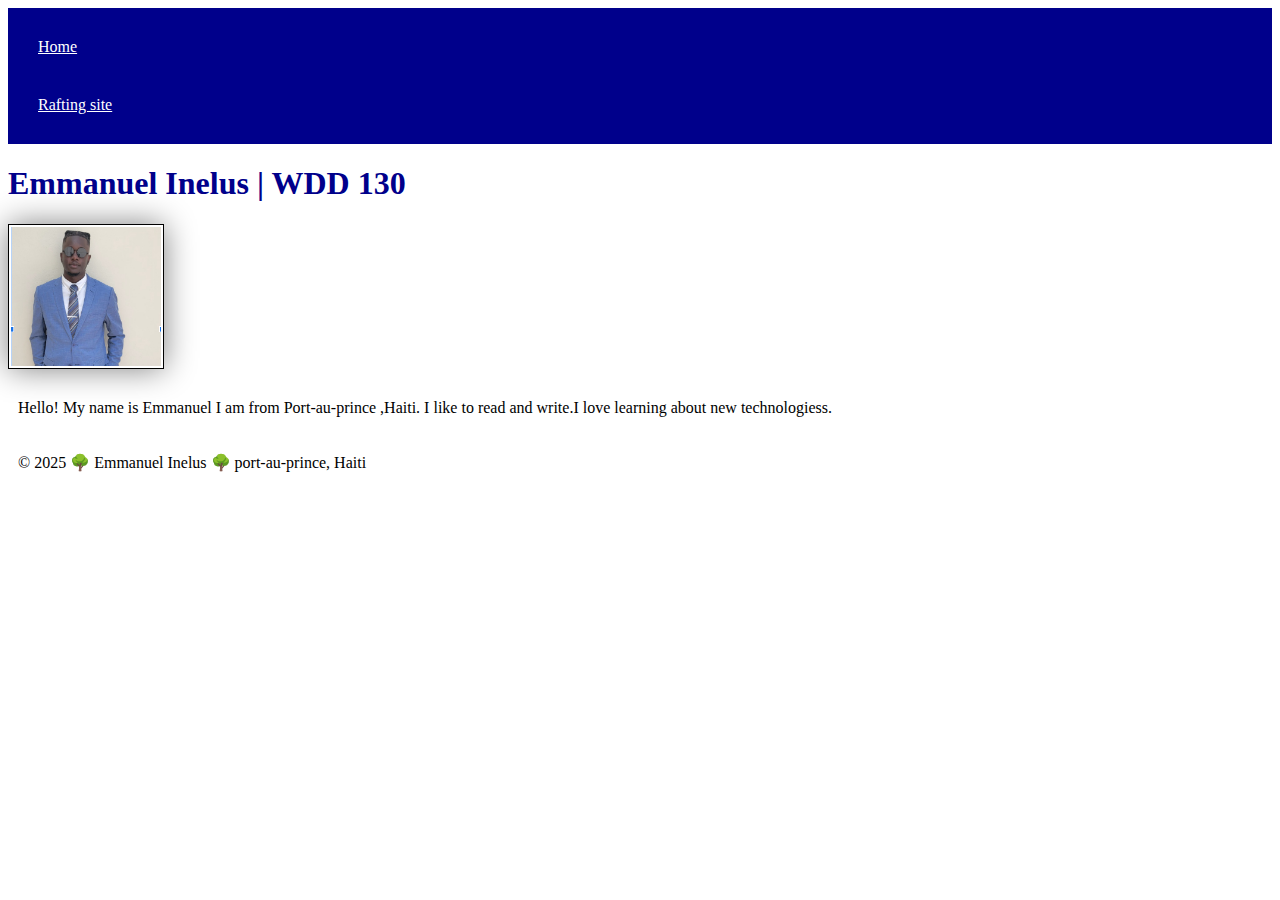
<file: index.html>
<!DOCTYPE html>


<head>
    <link rel="stylesheet" href="styles/styles.css">
    <meta charset="utf-8">
    <meta name="viewport " content="width=device-width,initial-scale=1.0">
    <title>Emmanuel Inelus | WDD 130</title>


</head>


<body>
    <header>
        <nav>
            <a href="#">Home </a>
            <a href="wwr/">Rafting site</a>


        </nav>
    </header>
    <main>
        <h1>Emmanuel Inelus | WDD 130</h1>
        <img src="images/profile.jpg" alt="Hello ,my name is Emmanuel Inelus" width="200">
        <p>Hello! My name is Emmanuel I am from Port-au-prince ,Haiti. I like to read and write.I love learning about
            new technologiess.</p>


    </main>
    <footer>
        <p>© 2025 🌳 Emmanuel Inelus 🌳 port-au-prince, Haiti </p>
    </footer>
</body>
</file>
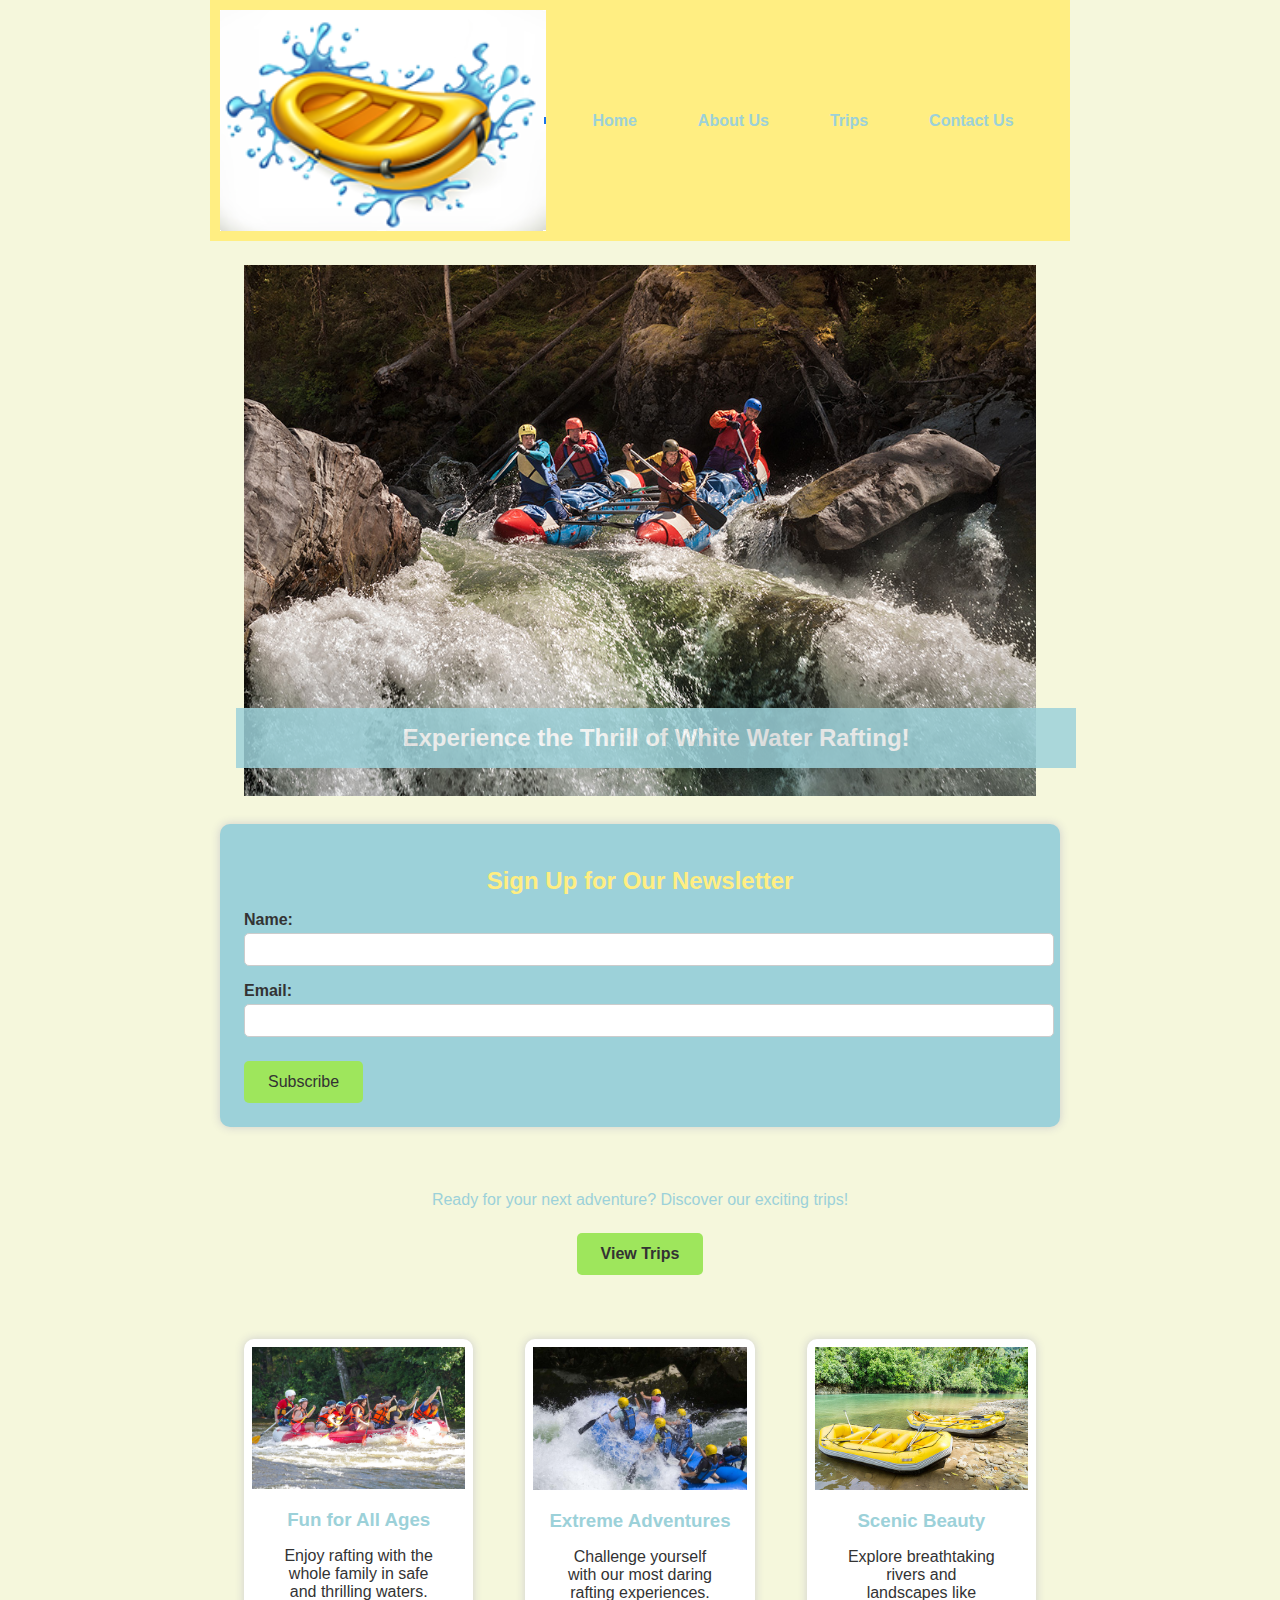
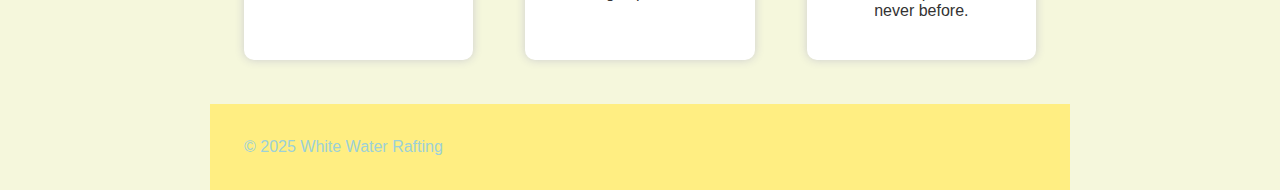
<file: wwr/index.html>
<!DOCTYPE html>
<html lang="en">

<head>
  <meta charset="UTF-8">
  <meta name="viewport" content="width=device-width, initial-scale=1.0">
  <title>White Water Rafting - Home</title>
  <link rel="stylesheet" href="styles/rafting.css">
</head>

<body>
  <header>
    <img src="images/wwr-logo.png" alt="White Water Rafting Logo" class="logo">
    <nav>
      <a href="index.html">Home</a>
      <a href="about.html">About Us</a>
      <a href="trips.html">Trips</a>
      <a href="contact.html">Contact Us</a>
    </nav>
  </header>

  <main>

    <section class="hero">
      <img src="images/hero.jpg" alt="Rafting Adventure" class="hero-image">
      <h1 class="hero-text">Experience the Thrill of White Water Rafting!</h1>
    </section>


    <section class="newsletter">
      <h2>Sign Up for Our Newsletter</h2>
      <form>
        <label for="name">Name:</label>
        <input type="text" id="name" name="name" required>

        <label for="email">Email:</label>
        <input type="email" id="email" name="email" required>

        <button type="submit">Subscribe</button>
      </form>
    </section>


    <section class="cta">
      <p>Ready for your next adventure? Discover our exciting trips!</p>
      <a href="trips.html" class="btn">View Trips</a>
    </section>


    <section class="grid">
      <article>
        <img src="images/family.jpg" alt="Family Rafting">
        <h3>Fun for All Ages</h3>
        <p>Enjoy rafting with the whole family in safe and thrilling waters.</p>
      </article>
      <article>
        <img src="images/extreme.jpg" alt="Extreme Rafting">
        <h3>Extreme Adventures</h3>
        <p>Challenge yourself with our most daring rafting experiences.</p>
      </article>
      <article>
        <img src="images/nature.jpg" alt="Beautiful Nature">
        <h3>Scenic Beauty</h3>
        <p>Explore breathtaking rivers and landscapes like never before.</p>
      </article>
    </section>
  </main>

  <footer>
    <p>&copy; 2025 White Water Rafting </p>

  </footer>
</body>

</html>
</file>
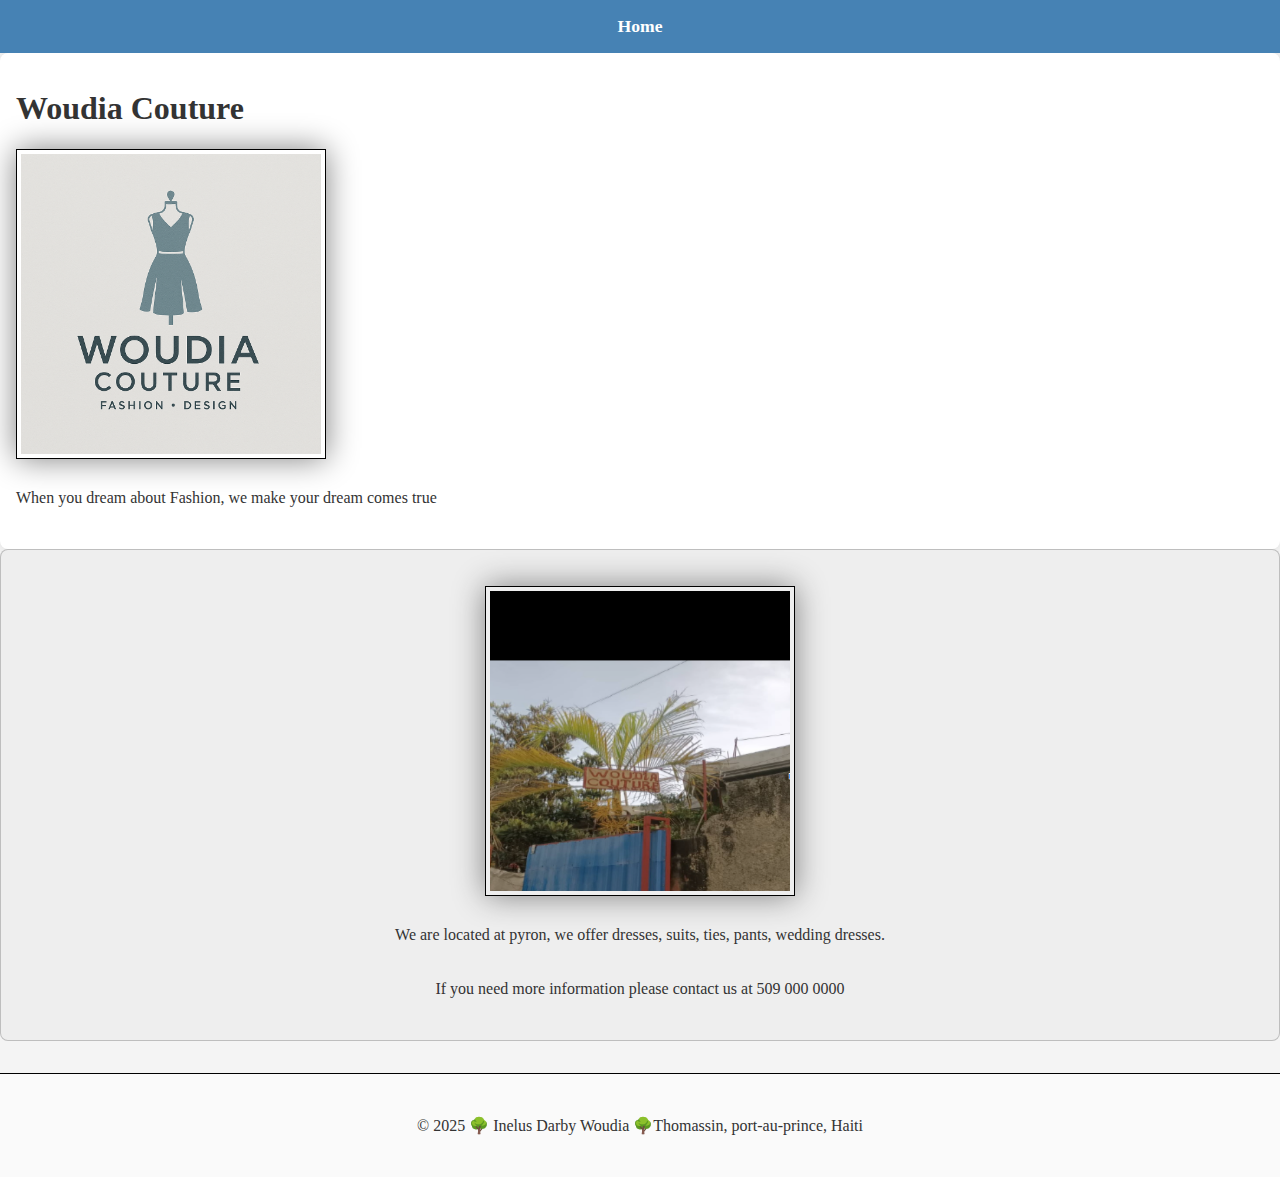
<file: Woodweb/woodweb.html>
<!DOCTYPE html>


<head>
    <link rel="stylesheet" href="styles/wood.css">
    <meta charset="utf-8">
    <meta name="viewport " content="width=device-width,initial-scale=1.0">
    <title>Woudia Couture </title>
    <meta name="description" content=" Woudia's Couture Website ">
    <meta name="author" content ="Woudia Darby ">
</head>
<body>
    <header>
        <nav>
            <a href="#">Home </a>
            

        </nav>
    </header>
    <main>
        <h1>Woudia Couture </h1>
        <img src="images/woodlogo.png" alt="Logo" width="200">
        <p>When you dream about Fashion, we make your dream comes true</p>


    </main>
    <aside>
        <h2></h2>
        <img src="images/pyron.png" alt="Pyron">
        <p> We are located at pyron, we offer dresses, suits, ties, pants, wedding dresses.</p> 
          <p>  If you need more information please contact us at  509 000 0000</p>
        
    </aside>
    <footer>
        <p>© 2025 🌳 Inelus Darby Woudia 🌳Thomassin, port-au-prince, Haiti </p>
    </footer>
</body>
</file>
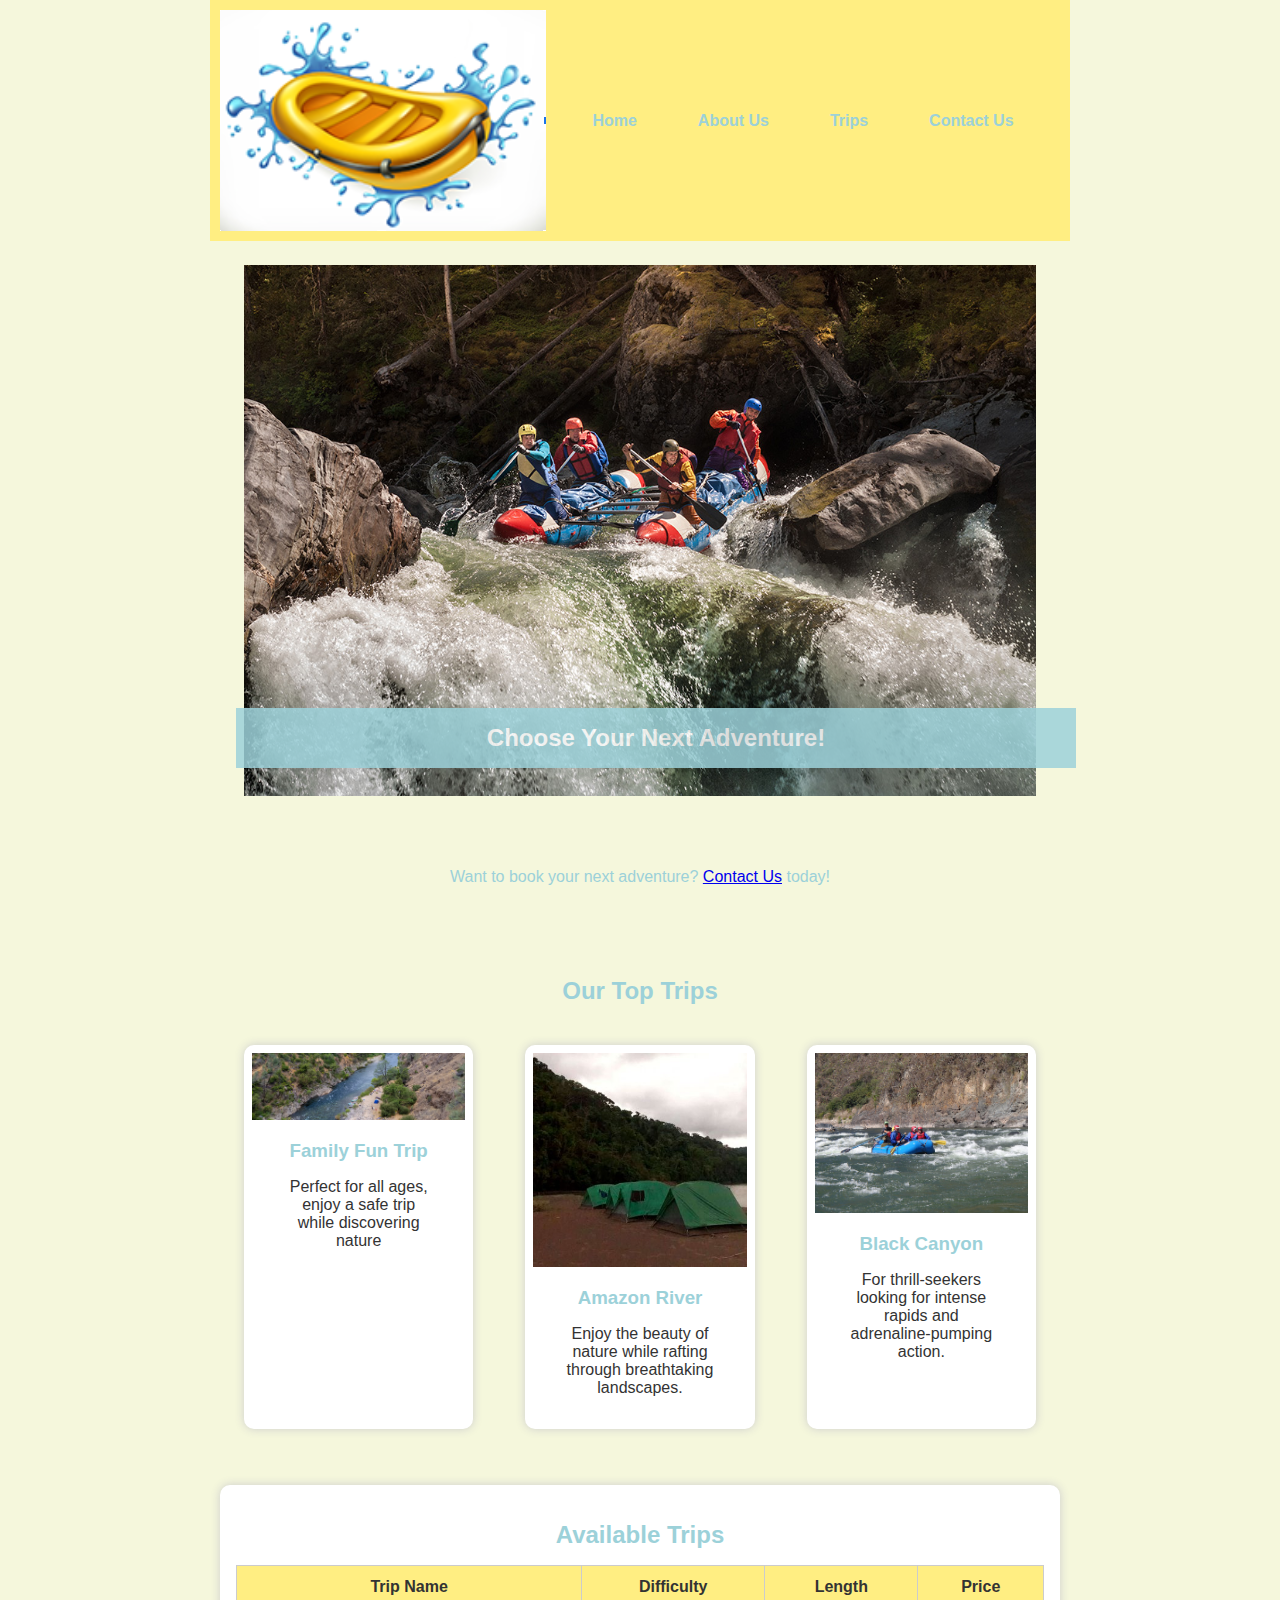
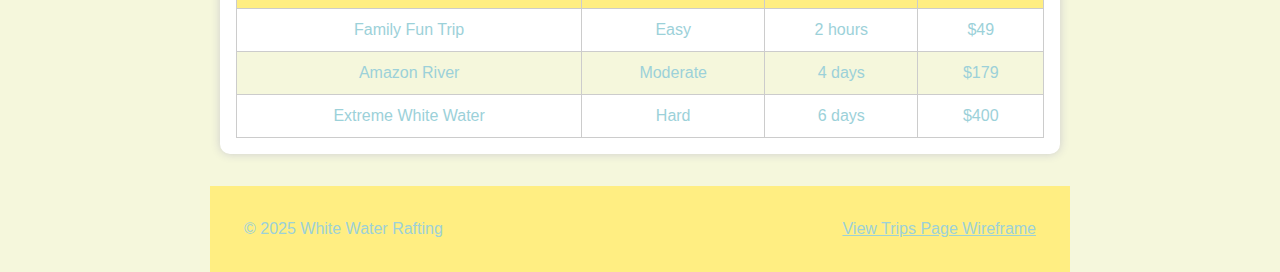
<file: wwr/trips.html>
<!DOCTYPE html>
<html lang="en">

<head>
  <meta charset="UTF-8">
  <meta name="viewport" content="width=device-width, initial-scale=1.0">
  <title>White Water Rafting - Trips</title>
  <meta name="description" content="Explore exciting White Water Rafting trips. ">
  <link rel="stylesheet" href="styles/rafting.css">
</head>

<body>
  <header>
    <img src="images/wwr-logo.png" alt="White Water Rafting Logo" class="logo">
    <nav>
      <a href="index.html">Home</a>
      <a href="about.html">About Us</a>
      <a href="trips.html">Trips</a>
      <a href="contact.html">Contact Us</a>
    </nav>
  </header>

  <main>
    <section class="hero">
      <img src="images/hero.jpg" alt="Rafting Adventure" class="hero-image">
      <h1 class="hero-text">Choose Your Next Adventure!</h1>
    </section>

    
    <section class="cta">
      <p>Want to book your next adventure? <a href="contact.html">Contact Us</a> today!</p>
    </section>

    
    <section class="trips">
      <h2>Our Top Trips</h2>
      <div class="trip-grid">
        <article>
          <img src="images/trip1.png" alt="Forest Camping ">
          <h3>Family Fun Trip</h3>
          <p>Perfect for all ages, enjoy a safe trip while discovering nature </p>
        </article>
        <article>
          <img src="images/trip2.jpg" alt="Amazon River ">
          <h3>Amazon River </h3>
          <p>Enjoy the beauty of nature while rafting through breathtaking landscapes.</p>
        </article>
        <article>
          <img src="images/trip3.jpg" alt="Black Canyon ">
          <h3>Black Canyon </h3>
          <p>For thrill-seekers looking for intense rapids and adrenaline-pumping action.</p>
        </article>
      </div>
    </section>

    
    <section class="trip-table">
      <h2>Available Trips</h2>
      <table>
        <thead>
          <tr>
            <th>Trip Name</th>
            <th>Difficulty</th>
            <th>Length</th>
            <th>Price</th>
          </tr>
        </thead>
        <tbody>
          <tr>
            <td>Family Fun Trip</td>
            <td>Easy</td>
            <td>2 hours</td>
            <td>$49</td>
          </tr>
          <tr>
            <td>Amazon River </td>
            <td>Moderate</td>
            <td>4 days </td>
            <td>$179</td>
          </tr>
          <tr>
            <td>Extreme White Water</td>
            <td>Hard</td>
            <td>6 days </td>
            <td>$400</td>
          </tr>
        </tbody>
      </table>
    </section>
  </main>

  <footer>
    <p>&copy; 2025 White Water Rafting</p>
    <p><a href="images/trip-wireframe.png" target="wireframe ">View Trips Page Wireframe</a></p>
  </footer>
</body>

</html>
</file>
<file: styles/styles.css>
nav{background-color: darkblue;
    padding: 10px;
}
nav a {color: white;
display: block;
padding: 20px;}

h1{color: darkblue;}

img{width: 150px;
height: auto;
border: 1px solid black;
padding: 2px;
box-shadow: 0 0 30px gray;}

p{
    padding: 10px;
}
</file>
<file: wwr/styles/rafting.css>
:root {
    --primary-color: #FFEE82;
    --secondary-color: #F5F7DC;
    --accent1-color: #9CD1D9;
    --accent2-color: #9EE65C;
    --heading-font: "Roboto", sans-serif;
    --body-font: "Open Sans", sans-serif;
}


body {
    font-family: var(--body-font);
    color: var(--accent1-color);
    background-color: var(--secondary-color);
    margin: 0;
}

header, main, footer {
    width: 840px;
    margin: 0 auto;
}

h1, h2 {
    font-family: var(--heading-font);
    color: var(--primary-color);
}

p, section, article {
    margin: 16px;
    padding: 8px;
}


header {
    display: grid;
    grid-template-columns: auto 1fr;
    align-items: center;
    background-color: var(--primary-color);
    color: var(--accent1-color);
    padding: 10px;
}


nav {
    display: flex;
    justify-content: space-around;
    gap: 16px;
    margin: 16px;
    padding: 8px;
}

nav a {
    text-decoration: none;
    color: var(--accent1-color);
    font-weight: bold;
}

nav a:hover {
    color: var(--accent2-color);
}


.hero {
    position: relative;
}

.hero img {
    display: block;
    width: 100%;
    height: auto;
}

.hero-text {
    position: absolute;
    bottom: 20px;
    left: 0;
    width: 100%;
    padding: 16px;
    text-align: center;
    opacity: 0.85;
    background-color: var(--accent1-color);
    color: #fff;
    font-size: 1.5rem;
    font-weight: bold;
}


.newsletter {
    background-color: var(--accent1-color);
    padding: 1.5rem;
    border-radius: 10px;
    box-shadow: 0 0 10px #ccc;
    margin: 20px 0;
}

.newsletter h2 {
    text-align: center;
    margin-bottom: 1rem;
}

.newsletter form label {
    display: block;
    margin-top: 1rem;
    font-weight: bold;
    color: #333;
}

.newsletter form input[type="text"],
.newsletter form input[type="email"] {
    width: 100%;
    padding: 0.5rem;
    margin-top: 0.25rem;
    border: 1px solid #ccc;
    border-radius: 5px;
}

.newsletter form button {
    margin-top: 1.5rem;
    background-color: var(--accent2-color);
    color: #333;
    border: none;
    padding: 0.75rem 1.5rem;
    border-radius: 5px;
    font-size: 1rem;
    cursor: pointer;
}

.newsletter form button:hover {
    background-color: #c0f280;
}


.cta {
    text-align: center;
    margin: 2rem 0;
}

.cta .btn {
    display: inline-block;
    background-color: var(--accent2-color);
    color: #333;
    padding: 0.75rem 1.5rem;
    border-radius: 5px;
    font-weight: bold;
    text-decoration: none;
}

.cta .btn:hover {
    background-color: #c0f280;
}


.grid {
    display: grid;
    grid-template-columns: repeat(auto-fit, minmax(250px, 1fr));
    gap: 20px;
    margin: 20px 0;
}

.grid article {
    background-color: #fff;
    border-radius: 10px;
    overflow: hidden;
    box-shadow: 0 0 10px #ccc;
    text-align: center;
}

.grid article img {
    width: 100%;
    height: auto;
}

.grid article h3 {
    margin: 1rem 0 0.5rem;
    color: var(--accent1-color);
}

.grid article p {
    padding: 0 1rem 1rem;
    color: #333;
}


.adventure-gallery {
    display: flex;
    justify-content: space-between;
    gap: 12px;
    flex-wrap: wrap;
}

.adventure-gallery figure {
    text-align: center;
    width: 150px;
}

.adventure-gallery img {
    width: 100%;
    height: auto;
}


.employee-section {
    display: flex;
    justify-content: space-around;
    margin-top: 2rem;
    flex-wrap: wrap;
    gap: 1rem;
}

.employee {
    text-align: center;
    max-width: 200px;
}

.employee img {
    width: 100%;
    height: auto;
    border-radius: 10px;
    box-shadow: 0 0 10px #aaa;
}

.employee figcaption {
    margin-top: 0.5rem;
    font-weight: 600;
}


footer {
    display: flex;
    justify-content: space-between;
    align-items: center;
    background-color: var(--primary-color);
    padding: 10px;
}

footer nav.socialmedia {
    display: flex;
    gap: 10px;
    margin-left: auto;
}

footer nav.socialmedia img {
    width: 30px;
    height: 30px;
}

.socialmedia a {
    text-decoration: none;
}


@media (max-width: 768px) {
    header, main, footer {
        width: 100%;
    }

    .employee-section {
        flex-direction: column;
        align-items: center;
    }

    nav {
        flex-direction: column;
        align-items: center;
    }

    .adventure-gallery {
        justify-content: center;
    }
}




.trips {
    margin: 2rem 0;
}

.trips h2 {
    text-align: center;
    color: var(--accent1-color);
    margin-bottom: 1.5rem;
}

.trip-grid {
    display: grid;
    grid-template-columns: repeat(auto-fit, minmax(250px, 1fr));
    gap: 20px;
}

.trip-grid article {
    background-color: #fff;
    border-radius: 10px;
    overflow: hidden;
    box-shadow: 0 0 10px #ccc;
    text-align: center;
    padding-bottom: 1rem;
}

.trip-grid article img {
    width: 100%;
    height: auto;
}

.trip-grid article h3 {
    color: var(--accent1-color);
    margin: 1rem 0 0.5rem;
}

.trip-grid article p {
    padding: 0 1rem;
    color: #333;
}


.trip-table {
    margin: 2rem 0;
    padding: 1rem;
    background-color: #fff;
    border-radius: 10px;
    box-shadow: 0 0 10px #ccc;
}

.trip-table h2 {
    text-align: center;
    color: var(--accent1-color);
    margin-bottom: 1rem;
}

.trip-table table {
    width: 100%;
    border-collapse: collapse;
    font-size: 1rem;
}

.trip-table th, 
.trip-table td {
    border: 1px solid #ccc;
    padding: 0.75rem;
    text-align: center;
}

.trip-table th {
    background-color: var(--primary-color);
    color: #333;
}

.trip-table tr:nth-child(even) {
    background-color: var(--secondary-color);
}


footer p a {
    color: var(--accent1-color);
    text-decoration: underline;
}

footer p a:hover {
    color: var(--accent2-color);
}
</file>
<file: Woodweb/styles/wood.css>
:root {
    --primary-color: #1e3a8a;
    --bg-light: #f4f4f4;
    --text-dark: #333;
    --accent: steelblue;
}

body {
    font-family: 'Playfair Display', serif;
    margin: 0;
    background-color: var(--bg-light);
    color: var(--text-dark);
}

header {
    position: sticky;
    top: 0;
    background-color: var(--accent);
    z-index: 1000;
}

nav {
    display: flex;
    justify-content: space-evenly;
    align-items: center;
    padding: 1rem;
}

nav a {
    color: white;
    text-decoration: none;
    font-weight: 700;
    font-size: 1.1rem;
}

.hero {
    background: url('../images/banner.jpg') center/cover no-repeat;
    color: white;
    text-align: center;
    padding: 4rem 1rem;
    box-shadow: inset 0 0 200px rgba(0, 0, 0, 0.4);
}

.grid-container {
    display: grid;
    grid-template-columns: 2fr 1fr;
    gap: 1rem;
    padding: 1rem;
}

@media (max-width: 768px) {
    .grid-container {
        grid-template-columns: 1fr;
    }
}

main {
    background: white;
    padding: 1rem;
    border-radius: 8px;
    box-shadow: 0 0 10px rgba(0, 0, 0, 0.1);
}

aside {
    background-color: #eee;
    padding: 1rem;
    text-align: center;
    border: 1px solid rgba(0, 0, 0, 0.2);
    border-radius: 8px;
}

aside img,
main img {
    width: 100%;
    max-width: 300px;
    height: auto;
    border: 1px solid black;
    padding: 4px;
    box-shadow: 0 0 30px gray;
}

p {
    padding: 10px 0;
}

.contact form {
    display: flex;
    flex-direction: column;
}

.contact label {
    margin-top: 1rem;
    font-weight: bold;
}

.contact input,
.contact textarea {
    padding: 0.5rem;
    margin-top: 0.5rem;
    font-size: 1rem;
    border: 1px solid #ccc;
    border-radius: 4px;
}

.contact button {
    margin-top: 1rem;
    padding: 0.75rem;
    background-color: var(--accent);
    color: white;
    border: none;
    font-weight: bold;
    cursor: pointer;
    border-radius: 4px;
}

.contact button:hover {
    background-color: #104e8b;
}

footer {
    text-align: center;
    margin-top: 2rem;
    padding: 1rem;
    border-top: 1px solid #000;
    background-color: #fafafa;
}
</file>
